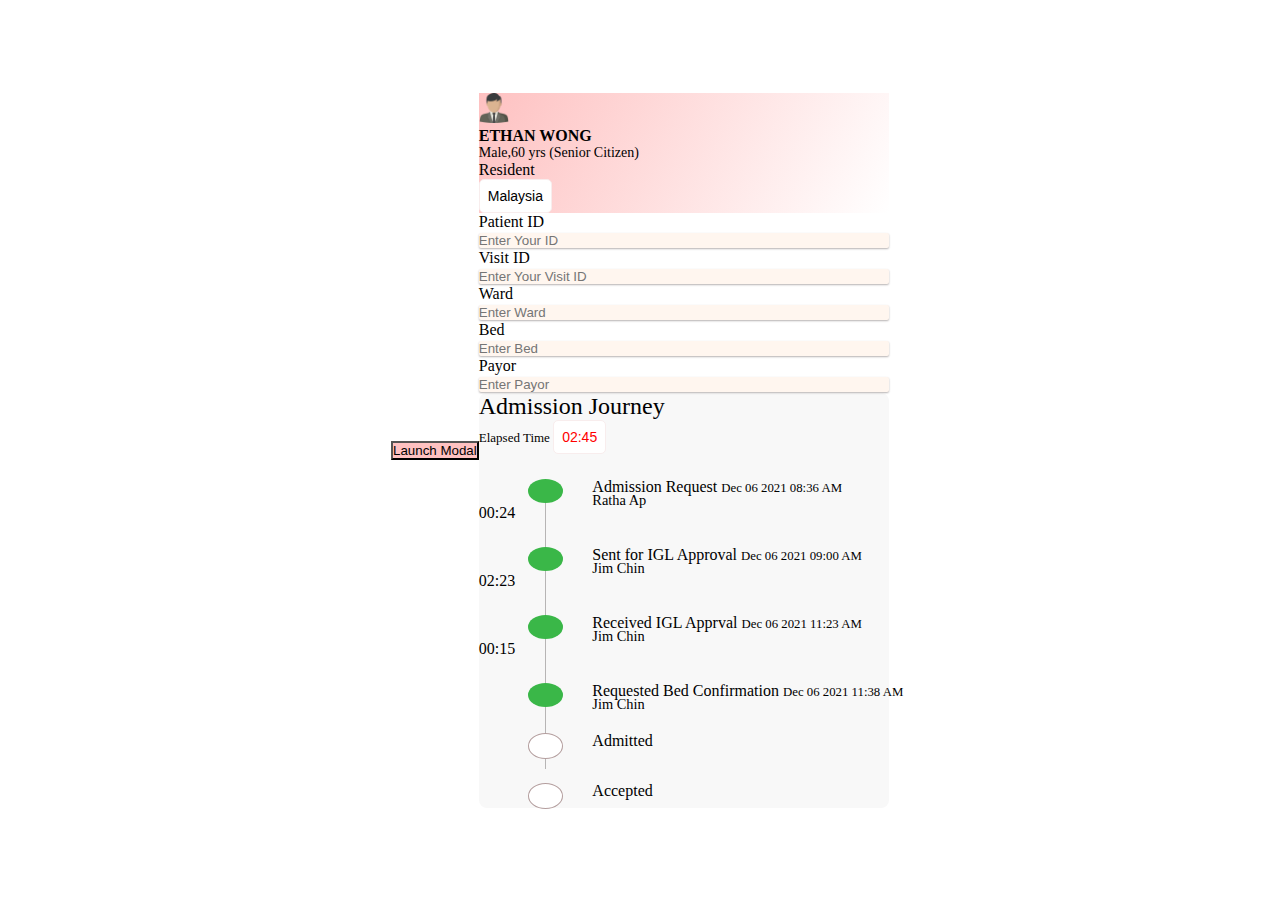
<file: Task 2 Modal/index.html>
<!DOCTYPE html>
<html lang="en">
  <head>
    <meta charset="UTF-8" />
    <meta http-equiv="X-UA-Compatible" content="IE=edge" />
    <meta name="viewport" content="width=device-width, initial-scale=1.0" />

    <!-- Bootstrap CSS -->
    <link
      href="https://cdn.jsdelivr.net/npm/bootstrap@5.0.2/dist/css/bootstrap.min.css"
      rel="stylesheet"
      integrity="sha384-EVSTQN3/azprG1Anm3QDgpJLIm9Nao0Yz1ztcQTwFspd3yD65VohhpuuCOmLASjC"
      crossorigin="anonymous"
    />
    <!-- Fontawesome -->
    <link
      rel="stylesheet"
      href="https://cdnjs.cloudflare.com/ajax/libs/font-awesome/6.2.1/css/all.min.css"
      integrity="sha512-MV7K8+y+gLIBoVD59lQIYicR65iaqukzvf/nwasF0nqhPay5w/9lJmVM2hMDcnK1OnMGCdVK+iQrJ7lzPJQd1w=="
      crossorigin="anonymous"
      referrerpolicy="no-referrer"
    />

    <link rel="stylesheet" href="style.css" />

    <title>Modal</title>
  </head>
  <body>
    <!-- Button trigger modal -->
    <button
      type="button"
      class="btn launch-btn"
      data-bs-toggle="modal"
      data-bs-target="#exampleModal"
    >
      Launch Modal
    </button>

    <!-- Modal -->
    <div class="modal-wrapper">
      <div
        class="modal fade"
        id="exampleModal"
        tabindex="-1"
        aria-labelledby="exampleModalLabel"
        aria-hidden="true"
      >
        <div class="modal-dialog modal-dialog-centered container-fluid">
          <div class="modal-content">
            <div class="modal-header">
              <div class="header-left d-flex gap-3">
                <div class="header-logo">
                  <img src="Assets/LOGO.png" alt="adminlogo" />
                </div>
                <div class="info">
                  <h4 class="header-title">ETHAN WONG</h4>
                  <p class="header-sub-title">Male,60 yrs (Senior Citizen)</p>
                </div>
              </div>
              <div class="header-right">
                <div class="place">
                  <p>Resident</p>
                </div>
                <button class="country">Malaysia</button>
              </div>
            </div>

            <div class="modal-body">
              <div class="pateint-info">
                <div class="row row-cols-3 ">
                  <div class="col patientId">
                    <label for="patient-Id">Patient ID</label>
                    <i class="fa-regular fa-address-card form-icons"></i>
                    <input
                      type="text"
                      placeholder="Enter Your ID"
                      id="patient_id"
                    />
                  </div>
                  <div class="visitId">
                    <label for="visit-id">Visit ID </label>
                    <i class="fa-solid fa-calendar-days form-icons"></i>
                    <input
                      type="text"
                      placeholder="Enter Your Visit ID"
                      id="visit_id"
                    />
                  </div>
                  <div class="ward">
                    <label for="ward">Ward</label>
                    <i class="fa-solid fa-hospital form-icons"></i>
                    <input type="text" placeholder="Enter Ward" id="ward" />
                  </div>
                </div>

                <div class="row row-cols-2 mt-3">
                  <div class="col bed">
                    <label for="bed-id">Bed</label>
                    <i class="fa-solid fa-bed-pulse form-icons"></i>
                    <input type="text" placeholder="Enter Bed" id="bed-id" />
                  </div>
                  <div class="col payor">
                    <label for="payor-id"></label>
                    Payor<i class="fa-solid fa-umbrella form-icons"></i>
                    <input
                      type="text"
                      placeholder="Enter Payor"
                      id="payor-id"
                    />
                  </div>
                </div>
              </div>
            </div>

            <div class="admission-journey">
              <div class="modal-body">
                <div class="title d-flex justify-content-between">
                  <p class="heading">Admission Journey</p>
                  <div class="elapsed_time">
                    <p class="m-auto elapsed-time">
                      Elapsed Time
                      <span
                        ><button class="px-3 ms-3 journey-btn">
                          02:45
                        </button></span
                      >
                    </p>
                  </div>
                </div>

                <!-- Timeline Starts -->
                <div class="journey-timeline">
                  <div class="container-timeline">
                    <i class="fa-solid fa-check"></i>

                    <div class="text-box">
                      <div class="journey">
                        <p class="journey-heading">
                          Admission Request
                          <span class="date-time">Dec 06 2021 08:36 AM</span>
                        </p>
                      </div>
                      <div class="doctor-name">
                        <span>
                          <i class="fa-solid fa-user-doctor"></i> Ratha Ap</span
                        >
                      </div>
                    </div>
                    <div>
                      <span class="qualification_line"> </span>
                    </div>
                  </div>
                  <span>00:24</span>

                  <div class="container-timeline start">
                    <i class="fa-solid fa-check"></i>

                    <div class="text-box">
                      <div class="journey">
                        <p class="journey-heading">
                          Sent for IGL Approval
                          <span class="date-time">Dec 06 2021 09:00 AM</span>
                        </p>
                      </div>
                      <div class="doctor-name">
                        <span>
                          <i class="fa-solid fa-user-doctor"></i> Jim Chin</span
                        >
                      </div>
                    </div>
                  </div>
                  <span>02:23</span>

                  <div class="container-timeline">
                    <i class="fa-solid fa-check"></i>
                    <div class="text-box">
                      <div class="journey">
                        <p class="journey-heading">
                          Received IGL Apprval
                          <span class="date-time">Dec 06 2021 11:23 AM</span>
                        </p>
                      </div>
                      <div class="doctor-name">
                        <span>
                          <i class="fa-solid fa-user-doctor"></i> Jim Chin</span
                        >
                      </div>
                    </div>
                  </div>
                  <span>00:15</span>

                  <div class="container-timeline">
                    <i class="fa-solid fa-check"></i>
                    <div class="text-box">
                      <div class="journey">
                        <p class="journey-heading">
                          Requested Bed Confirmation
                          <span class="date-time">Dec 06 2021 11:38 AM</span>
                        </p>
                      </div>
                      <div class="doctor-name">
                        <span>
                          <i class="fa-solid fa-user-doctor"></i> Jim Chin</span
                        >
                      </div>
                    </div>
                  </div>

                  <div class="container-timeline">
                    <i class="fa-solid fa-bed-pulse"></i>
                    <div class="text-box">
                      <div class="journey">
                        <p class="journey-heading">Admitted</p>
                      </div>
                    </div>
                  </div>

                  <div class="container-timeline">
                    <i class="fa-solid fa-bed"></i>
                    <div class="text-box">
                      <div class="journey">
                        <p class="journey-heading">Accepted</p>
                      </div>
                    </div>
                  </div>
                </div>
              </div>
            </div>
          </div>
        </div>
      </div>
    </div>

    <script
      src="https://cdn.jsdelivr.net/npm/bootstrap@5.0.2/dist/js/bootstrap.bundle.min.js"
      integrity="sha384-MrcW6ZMFYlzcLA8Nl+NtUVF0sA7MsXsP1UyJoMp4YLEuNSfAP+JcXn/tWtIaxVXM"
      crossorigin="anonymous"
    ></script>
  </body>
</html>
</file>
<file: Task 2 Modal/style.css>
*{
    margin: 0;
    padding: 0;
    box-sizing: border-box;
}

body{ 
    display: flex;
    align-items: center;
    justify-content: center;
    height: 100vh;
}
.launch-btn{
    background-color: #FEC1C1;
    color: #000000;
}
.launch-btn:hover{
    background-color: rgb(116, 116, 121);
    color: #ffffff;
}

.modal-header{
    background-image:linear-gradient(120deg,#FEC1C1,rgb(255, 255, 255)) ;
    /* font-size: 10px; */
}
.header-sub-title{
    font-size: 14px;
}

.header-logo img{
    width: 30px;
    height: 30px;
}
.header-right  button{
    background-color: white;
    border: .5px solid #f8eded;
    border-radius: 5px;
    padding: .5rem;
    font-size: 14px;
    
}

.form-icons{
    color: #FEC1C1;
    float: right;
    
}
input {
    width: 100%;
    border: none;
    background: #FFF6EF;
    outline: none;
    border-radius: 2px;
    box-shadow: rgb(182, 178, 178) 0px 1px 2px;
  }
.admission-journey {
    background-color: #F8F8F8;
    border-radius: .5rem .5rem;
    width: 100%;
}
  .admission-journey .heading{
    font-size: 1.5rem;
    font-weight: 100;
  }
  .admission-journey .elapsed_time{
    display: flex;
    font-size:small;
  }
  .admission-journey .journey-btn{
    background-color: white;
    border: .5px solid #f8eded;
    color: red;
    border-radius: 5px;
    padding: .5rem;
    font-size: 14px;
  }

.container-timeline .qualification_line{
    display: block;
    width: .5px;
    height: 560%;
    background-color: rgb(183, 181, 181);
    transform: translate(6px, -7px) ;
    position: absolute;
    left: 60px;
}
.container-timeline {
    padding: 0.5rem 3.1rem;
    position: relative;
    top: 5%;
   
}
  
.container-timeline i {
    color: #88A1C7;
}

.journey .journey-heading{
    font-size: 1rem;
    font-weight: 500;
    margin-top: 1rem;
    
}
.journey span{
    font-size: .8rem !important;
    font-weight: 100;
}
.journey-timeline {
    position: relative;
    animation-name: move;
    animation-duration: 3s;  
    animation-fill-mode:backwards;
}
@keyframes move {
    from {top: 200px;}
    to {top: 0px; }
  }


.container-timeline .text-box {
   position: relative;
   left: 4rem;
  }
  

.container-timeline .fa-check{
  position: absolute;
  width: 35px;
  top: 25px;
  z-index: 100;
  border-radius: 50%;
  background-color: #3ab748;
  color: #ffffff;
  padding: 12px 9px;
  text-align: center;
}
.doctor-name{
    position: absolute;
    top: 80%;
    font-size: .9rem;
}
.container-timeline .fa-bed-pulse, .fa-bed{
  position: absolute;
  width: 35px;
  top: 25px;
  z-index: 100;
  border-radius: 50%;
  background-color: #ffffff;
  color: #88A1C7;
  padding: 12px 9px;
  text-align: center;
  border: 1px solid rgb(179, 157, 157);
}
.container-timeline .text-box .admitted, .accepted {
    margin-top: 1rem;
    font-size: 2rem;
}



@media screen and (max-width: 480px) {
    .container-timeline .qualification_line{
        height: 610%;
        top: 45%;
    }
    .admission-journey .heading{
        font-size: 1rem;
        font-weight: 100;
      }
      .admission-journey .elapsed_time{
        display: flex;
        font-size:15px;
      }
      .admission-journey .journey-btn{
        font-size: 10px;
      }
      input{
        font-size: .8rem;
      }
      .doctor-name{
        position: absolute;
        top: 90%;
        font-size: .9rem;
    }
    .journey .journey-heading{
        font-size: .9rem;
        font-weight: 500;
        margin-top: 1rem;
    }
}

@media screen and (max-width: 450px) {
    .container-timeline .qualification_line{
        height: 710%;
        top: 45%;
    }
    .doctor-name{
        position: absolute;
        top: 95%;
        font-size: .9rem;
    }

} 
@media screen and (max-width: 400px) {
    .container-timeline .qualification_line{
        height: 590%;
        top: 45%;
    }
}
</file>
